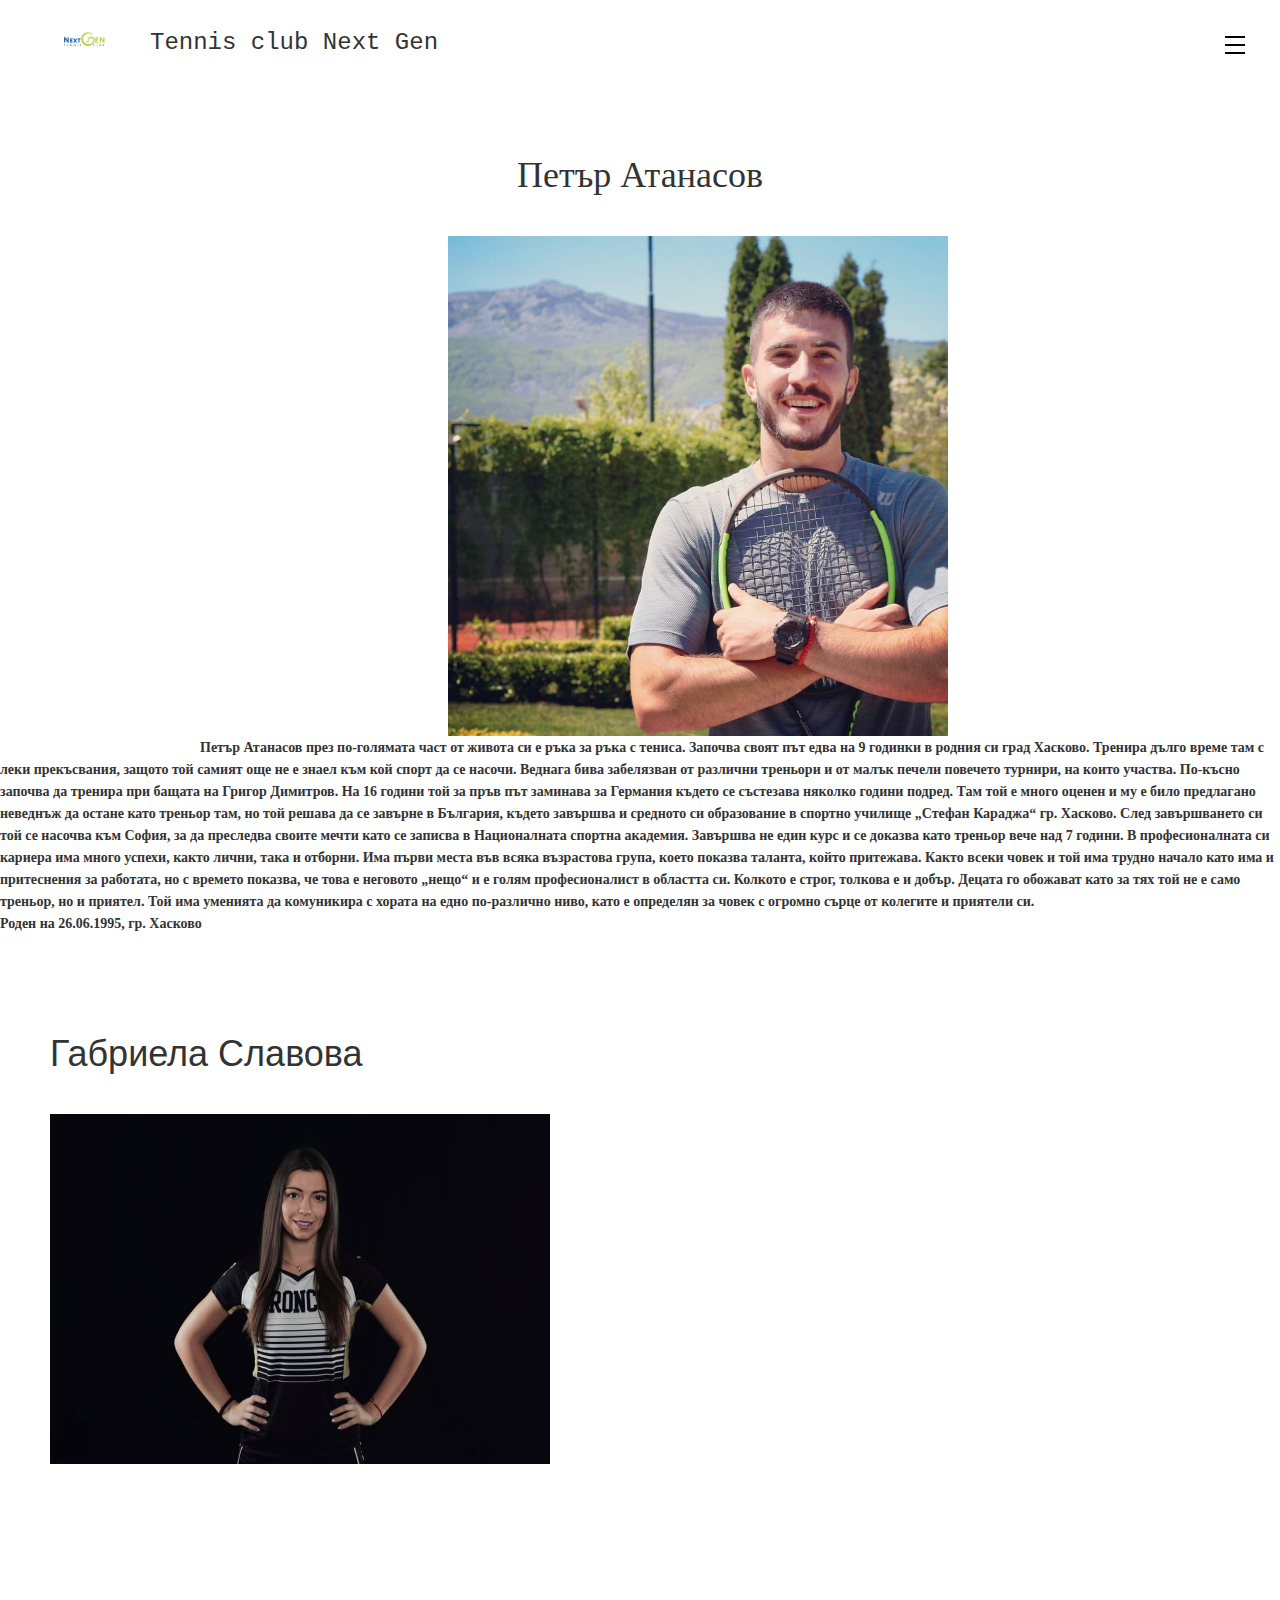
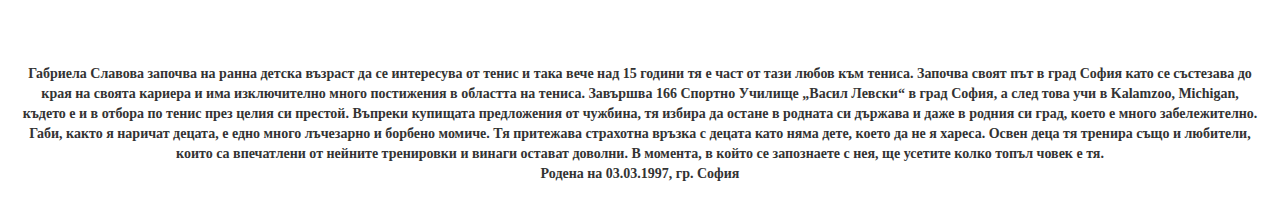
<file: Ekip.html>
<!DOCTYPE html>
<html lang="en">
<head>
    <meta charset="UTF-8">
    <meta http-equiv="X-UA-Compatible" content="IE=edge">
    <meta name="viewport" content="width=device-width, initial-scale=1.0">
    <title>Екип</title>
    <link rel = "icon" href="My project (3).png">
    <link rel = "stylesheet" type="text/css"href="ekip.css">
    <link rel = "stylesheet"href = "http://maxcdn.bootstrapcdn.com/bootstrap/3.3.6/css/bootstrap.min.css">
    <script src="https://ajax.googleapis.com/ajax/libs/jquery/1.12.4/jquery.min.js"></script>
    <script src = "http://maxcdn.bootstrapcdn.com/bootstrap/3.3.6/js/bootstrap.min.js"></script>
    <link href="https://fonts.googleapis.com/css2?family=Oswald&display=swap" rel="stylesheet">
</head>
<body>
   <input type="checkbox" id="active">
    <label for="active" class="menu-btn"><span></span></label>
    <label for="active" class="close"></label>
    <div class="wrapper">
      <ul>
<li><a href="index.html">Начало</a></li>
<li><a href="Ekip.html">Екип</a></li>
<li><a href="ZapazeteChas.html">Услуги</a></li>
<li><a href="News.html">Новини</a></li>
<li><a href="Kontakti.html">Контакти</a></li>
</ul>
</div> 
<img style="height: 50px;width: 50px; margin-left: 60px; margin-top: 10px;" src="288330141_2309681042506107_2294562379122663327_n.jpg">
<h3 style="font-family: 'Courier New', Courier, monospace; margin-top: -35px;margin-left: 150px;">Tennis club Next Gen</h3>
      <h1 id="ime">Петър Атанасов</h1>
     <img id="petur" src="1.jpg.jpg">
 <p><b id="infopetur">Петър Атанасов през по-голямата част от живота си е ръка за ръка с тениса. Започва своят път едва на 9 годинки в родния си град Хасково.
     Тренира дълго време там с леки прекъсвания, защото той самият още не е знаел към кой спорт да се насочи. Веднага бива забелязван от различни треньори и от малък печели повечето турнири, на които участва. По-късно започва да тренира при бащата на Григор Димитров. 
    На 16 години той за пръв път заминава за Германия където се състезава няколко години подред. Там той е много оценен и му е било предлагано неведнъж да остане като треньор там, но той решава да се завърне в България, където завършва и средното си образование в спортно училище „Стефан Караджа“ гр. Хасково. 
    
    След завършването си той се насочва към София, за да преследва своите мечти като се записва в Националната спортна академия. Завършва не един курс и се доказва като треньор вече над 7 години.
    
    В професионалната си кариера има много успехи, както лични, така и отборни. Има първи места във всяка възрастова група, което показва таланта, който притежава.
    
    Както всеки човек и той има трудно начало като има и притеснения за работата, но с времето показва, че това е неговото „нещо“ и е голям професионалист в областта си. Колкото е строг, толкова е и добър. Децата го обожават като за тях той не е само треньор, но и приятел.
    
    Той има уменията да комуникира с хората на едно по-различно ниво, като е определян за човек с огромно сърце от колегите и приятели си. 
    
    <br>Роден на 26.06.1995, гр. Хасково</b></p>
    <h1 id="gabi">Габриела Славова</h1>
    <img id="snimka_gabi" src="gabi.jpg">
    <b id="infogabi">Габриела Славова започва на ранна детска възраст да се интересува от тенис и така вече над 15 години тя е част от тази любов към тениса. Започва своят път в град София като се състезава до края на своята кариера и има изключително много постижения в областта на тениса.

        Завършва 166 Спортно Училище „Васил Левски“ в град София, а след това учи в  Kalamzoo, Michigan, където е и в отбора по тенис през целия си престой. Въпреки купищата предложения от чужбина, тя избира да остане в родната си държава и даже в родния си град, което е много забележително.
        
        Габи, както я наричат децата, е едно много лъчезарно и борбено момиче. Тя притежава страхотна връзка с децата като няма дете, което да не я хареса.
        
        Освен деца тя тренира също и любители, които са впечатлени от нейните тренировки и винаги остават доволни. В момента, в който се запознаете с нея, ще усетите колко топъл човек е тя.
        <br>Родена на 03.03.1997, гр. София</b> </b>
</body>
</file>
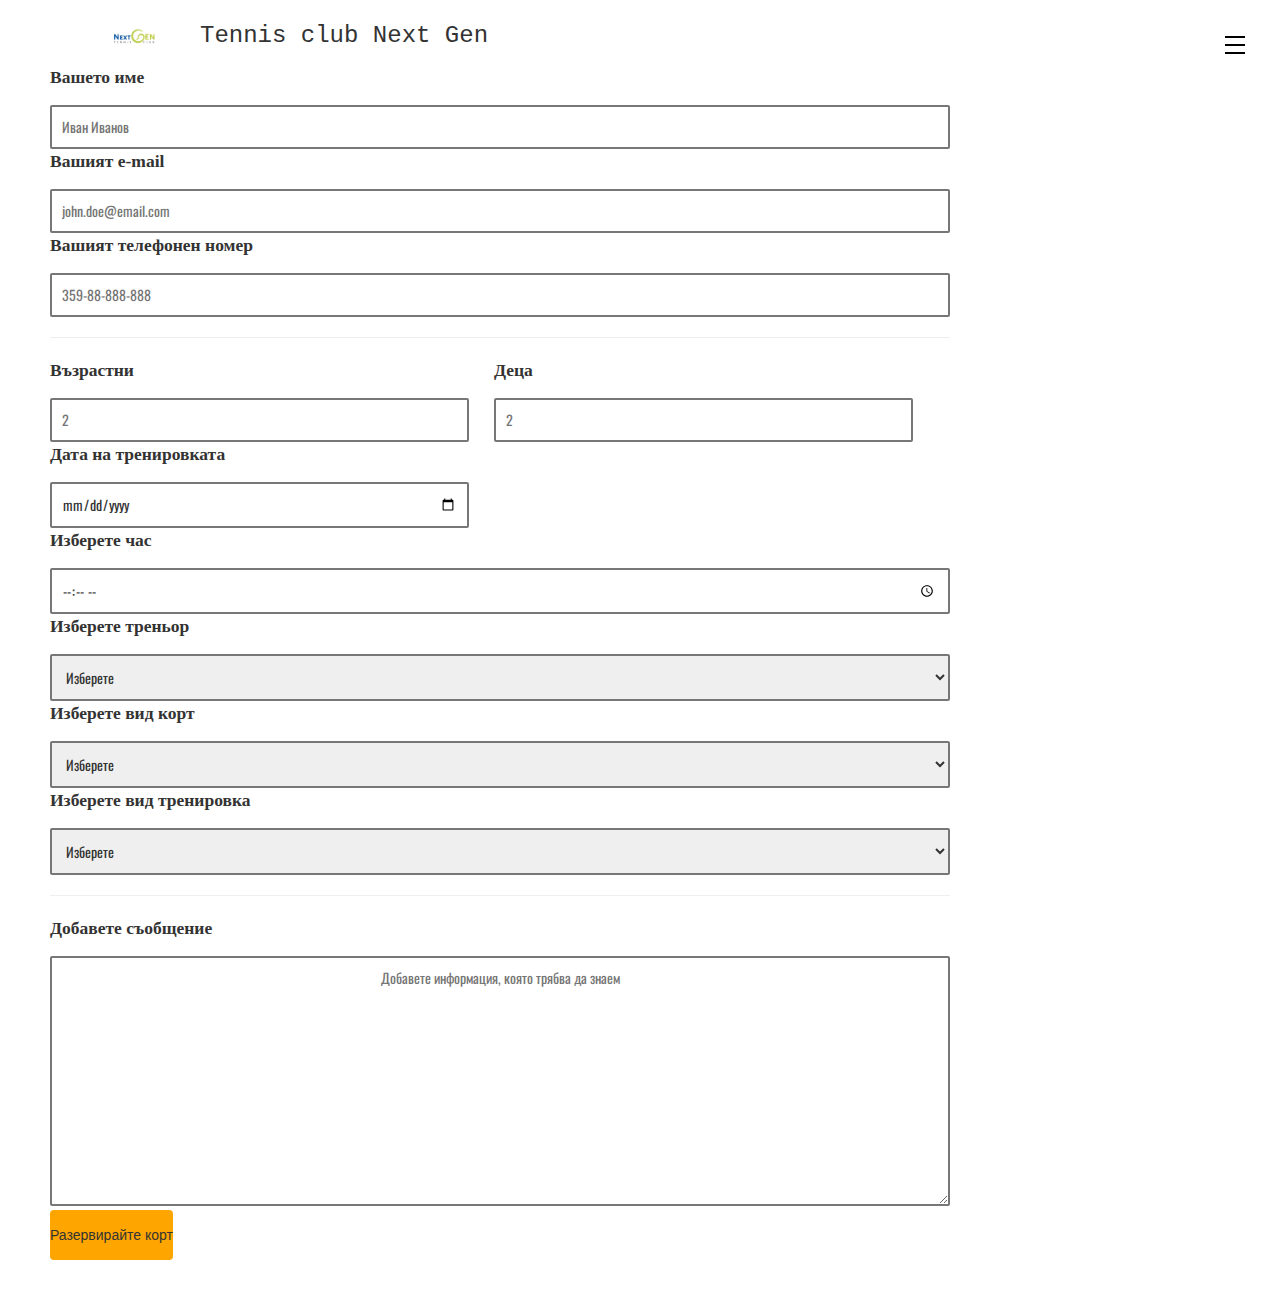
<file: ZapazeteChas.html>
<!DOCTYPE html>
<html lang="en">
<head>
    <meta charset="UTF-8">
    <meta http-equiv="X-UA-Compatible" content="IE=edge">
    <meta name="viewport" content="width=device-width, initial-scale=1.0">
    <title>Запазете час</title>
    <link rel = "icon" href="My project (3).png">
    <link rel = "stylesheet" type="text/css"href="zapazvanenachas.css">
    <link rel = "stylesheet"href = "http://maxcdn.bootstrapcdn.com/bootstrap/3.3.6/css/bootstrap.min.css">
    <script src="https://ajax.googleapis.com/ajax/libs/jquery/1.12.4/jquery.min.js"></script>
    <script src = "http://maxcdn.bootstrapcdn.com/bootstrap/3.3.6/js/bootstrap.min.js"></script>
    <link href="https://fonts.googleapis.com/css2?family=Oswald&display=swap" rel="stylesheet">
</head>
<body>
    <input type="checkbox" id="active">
    <label for="active" class="menu-btn"><span></span></label>
    <label for="active" class="close"></label>
    <div class="wrapper">
      <ul>
<li><a href="index.html">Начало</a></li>
<li><a href="Ekip.html">Екип</a></li>
<li><a href="ZapazeteChas.html">Услуги</a></li>
<li><a href="News.html">Новини</a></li>
<li><a href="Kontakti.html">Контакти</a></li>
</ul>
</div> 
<img style="height: 50px;width: 50px; margin-left: 60px; margin-top: -78px;" src="288330141_2309681042506107_2294562379122663327_n.jpg">
<h3 style="font-family: 'Courier New', Courier, monospace; margin-top: -62px;margin-left: 150px;">Tennis club Next Gen</h3>

<form action="reservation.php" method="post">
    <div class="elem-group">
      <label for="name">Вашето име</label>
      <input type="text" id="name" name="visitor_name" placeholder="Иван Иванов" >
    </div>
    <div class="elem-group">
      <label for="email">Вашият e-mail</label>
      <input type="email" id="email" name="visitor_email" placeholder="john.doe@email.com" required>
    </div>
    <div class="elem-group">
      <label for="phone">Вашият телефонен номер</label>
      <input type="tel" id="phone" name="visitor_phone" placeholder="359-88-888-888" pattern=(\d{3})-?\s?(\d{5})-?\s?(\d{9}) required>
    </div>
    <hr>
    <div class="elem-group inlined">
      <label for="adult">Възрастни</label>
      <input type="number" id="adult" name="total_adults" placeholder="2" min="1" required>
    </div>
    <div class="elem-group inlined">
      <label for="child">Деца</label>
      <input type="number" id="child" name="total_children" placeholder="2" min="0" required>
    </div>
    <div class="elem-group inlined">
      <label for="checkin-date">Дата на тренировката</label>
      <input type="date" id="checkin-date" name="checkin" required>
    </div>
    <br><form action="/action_page.php">
        <label for="appt">Изберете час</label>
        <input type="time" id="appt" name="appt">
      </form>
    <div class="elem-group">
      <label for="room-selection">Изберете треньор</label>
      <select id="room-selection" name="room_preference" required>
          <option value="">Изберете</option>
          <option value="connecting">Петър Атанасов</option>
          <option value="adjoining">Габриела Славова</option>
          <option value="adjacent">Таня Сократова</option>
          <option value="adjacent">Без треньор</option>
      </select>
    </div>
    <div class="elem-group">
        <label for="room-selection">Изберете вид корт</label>
        <select id="room-selection" name="room_preference" required>
            <option value="">Изберете</option>
            <option value="connecting">Оранжев</option>
            <option value="adjoining">Хард</option>
            <option value="adjacent">Трева</option>
            <option value="adjacent">Зала</option>
        </select>
      </div>
      <div class="elem-group">
        <label for="room-selection">Изберете вид тренировка</label>
        <select id="room-selection" name="room_preference" required>
            <option value="">Изберете</option>
            <option value="connecting">Индивидуална</option>
            <option value="adjoining">Групова</option>
        </select>
      </div>
    <hr>
    <div class="elem-group">
      <label for="message">Добавете съобщение</label>
      <textarea id="message" name="visitor_message" placeholder="Добавете информация, която трябва да знаем" required></textarea>
    </div>
    <button type="submit">Разервирайте корт</button>
  </form>
</body>
</file>
<file: ekip.css>
*{
  margin: 0;
  padding: 0;
  box-sizing: border-box;
  font-family: 'Lato', sans-serif;
  font-family: 'Oswald', sans-serif;
}
.wrapper{
  position: fixed;
  top: 0;
  /*left: -100%;*/
  right: -100%;
  height: 100%;
  width: 100%;
  background: #000;
  /*background: linear-gradient(90deg, #f92c78, #4114a1);*/
  /* background: linear-gradient(375deg, #1cc7d0, #2ede98); */
 /* background: linear-gradient(-45deg, #e3eefe 0%, #efddfb 100%);*/
  transition: all 0.6s ease-in-out;
}
#active:checked ~ .wrapper{
  /*left: 0;*/
  right:0;
}
.menu-btn{
  position: absolute;
  z-index: 2;
  right: 20px;
  /*left: 20px; */
  top: 20px;
  height: 50px;
  width: 50px;
  text-align: center;
  line-height: 50px;
  border-radius: 50%;
  font-size: 20px;
  cursor: pointer;
  /*color: #fff;*/
  /*background: linear-gradient(90deg, #f92c78, #4114a1);*/
  /* background: linear-gradient(375deg, #1cc7d0, #2ede98); */
 /* background: linear-gradient(-45deg, #e3eefe 0%, #efddfb 100%); */
  transition: all 0.3s ease-in-out;
}
.menu-btn span,
.menu-btn:before,
.menu-btn:after{
	content: "";
	position: absolute;
	top: calc(50% - 1px);
	left: 30%;
	width: 40%;
	border-bottom: 2px solid #000;
	transition: transform .6s cubic-bezier(0.215, 0.61, 0.355, 1);
}
.menu-btn:before{
  transform: translateY(-8px);
}
.menu-btn:after{
  transform: translateY(8px);
}
.close {
	z-index: 1;
	width: 100%;
	height: 100%;
	pointer-events: none;
	transition: background .6s;
}
/* closing animation */
#active:checked + .menu-btn span {
	transform: scaleX(0);
}
#active:checked + .menu-btn:before {
	transform: rotate(45deg);
  border-color: #fff;
}
#active:checked + .menu-btn:after {
	transform: rotate(-45deg);
  border-color: #fff;
}
.wrapper ul{
  position: absolute;
  top: 60%;
  left: 50%;
  height: 90%;
  transform: translate(-50%, -50%);
  list-style: none;
  text-align: center;
}
.wrapper ul li{
  height: 10%;
  margin: 15px 0;
}
.wrapper ul li a{
  text-decoration: none;
  font-size: 30px;
  font-weight: 500;
  padding: 5px 30px;
  color: #fff;
  border-radius: 50px;
  position: absolute;
  line-height: 50px;
  margin: 5px 30px;
  opacity: 0;
  transition: all 0.3s ease;
  transition: transform .6s cubic-bezier(0.215, 0.61, 0.355, 1);
}
.wrapper ul li a:after{
  position: absolute;
  content: "";
  background: #fff;
   /*background: linear-gradient(#14ffe9, #ffeb3b, #ff00e0);*/
  /*background: linear-gradient(375deg, #1cc7d0, #2ede98);*/
  width: 100%;
  height: 100%;
  left: 0;
  top: 0;
  border-radius: 50px;
  transform: scaleY(0);
  z-index: -1;
  transition: transform 0.3s ease;
}
.wrapper ul li a:hover:after{
  transform: scaleY(1);
}
.wrapper ul li a:hover{
  color: #1a73e8;
}
input[type="checkbox"]{
  display: none;
}
.content{
  position: absolute;
  top: 50%;
  left: 50%;
  transform: translate(-50%, -50%);
  z-index: -1;
  text-align: center;
  width: 100%;
  color: #202020;
}
.content .title{
  font-size: 40px;
  font-weight: 700;
}
.content p{
  font-size: 35px;
  font-weight: 600;
}

#active:checked ~ .wrapper ul li a{
  opacity: 1;
}
.wrapper ul li a{
  transition: opacity 1.2s, transform 1.2s cubic-bezier(0.215, 0.61, 0.355, 1);
  transform: translateX(100px);
}
#active:checked ~ .wrapper ul li a{
	transform: none;
	transition-timing-function: ease, cubic-bezier(.1,1.3,.3,1); /* easeOutBackを緩めた感じ */
   transition-delay: .6s;
  transform: translateX(-100px);
}
  #petur{
    margin-top: 30px;
    margin-left: 35%;
    width: 500px;
    height: 500px;
  }
  #ime
  {
    margin-top: 100px;
    text-align: center;
    font-family: 'Times New Roman', Times, serif;
  }
  #infopetur
  {
    text-align: center;
    margin-top: 200px;
    font-family: 'Times New Roman', Times, serif;
    margin-left: 200px;
    margin-right: 200px;
  }
  #gabi
  {
    margin-top: 100px;
    margin-left: 50px;
  }
  #snimka_gabi{
    margin-top: 30px;
    margin-left: 50px;
    width: 500px;
    height: 350px;
    margin-bottom: 50px;
  }
  #infogabi
  {
    text-align: center;
    float: right;
    margin-top: 130px;
    padding: 20px;
    font-family: 'Times New Roman', Times, serif;  
  }
</file>
<file: zapazvanenachas.css>
*{
  margin: 0;
  padding: 0;
  box-sizing: border-box;
  font-family: 'Lato', sans-serif;
  font-family: 'Oswald', sans-serif;
}
.wrapper{
  position: fixed;
  top: 0;
  /*left: -100%;*/
  right: -100%;
  height: 100%;
  width: 100%;
  background: #000;
  /*background: linear-gradient(90deg, #f92c78, #4114a1);*/
  /* background: linear-gradient(375deg, #1cc7d0, #2ede98); */
 /* background: linear-gradient(-45deg, #e3eefe 0%, #efddfb 100%);*/
  transition: all 0.6s ease-in-out;
}
#active:checked ~ .wrapper{
  /*left: 0;*/
  right:0;
}
.menu-btn{
  position: absolute;
  z-index: 2;
  right: 20px;
  /*left: 20px; */
  top: 20px;
  height: 50px;
  width: 50px;
  text-align: center;
  line-height: 50px;
  border-radius: 50%;
  font-size: 20px;
  cursor: pointer;
  /*color: #fff;*/
  /*background: linear-gradient(90deg, #f92c78, #4114a1);*/
  /* background: linear-gradient(375deg, #1cc7d0, #2ede98); */
 /* background: linear-gradient(-45deg, #e3eefe 0%, #efddfb 100%); */
  transition: all 0.3s ease-in-out;
}
.menu-btn span,
.menu-btn:before,
.menu-btn:after{
	content: "";
	position: absolute;
	top: calc(50% - 1px);
	left: 30%;
	width: 40%;
	border-bottom: 2px solid #000;
	transition: transform .6s cubic-bezier(0.215, 0.61, 0.355, 1);
}
.menu-btn:before{
  transform: translateY(-8px);
}
.menu-btn:after{
  transform: translateY(8px);
}


.close {
	z-index: 1;
	width: 100%;
	height: 100%;
	pointer-events: none;
	transition: background .6s;
}

/* closing animation */
#active:checked + .menu-btn span {
	transform: scaleX(0);
}
#active:checked + .menu-btn:before {
	transform: rotate(45deg);
  border-color: #fff;
}
#active:checked + .menu-btn:after {
	transform: rotate(-45deg);
  border-color: #fff;
}
.wrapper ul{
  position: absolute;
  top: 60%;
  left: 50%;
  height: 90%;
  transform: translate(-50%, -50%);
  list-style: none;
  text-align: center;
}
.wrapper ul li{
  height: 10%;
  margin: 15px 0;
}
.wrapper ul li a{
  text-decoration: none;
  font-size: 30px;
  font-weight: 500;
  padding: 5px 30px;
  color: #fff;
  border-radius: 50px;
  position: absolute;
  line-height: 50px;
  margin: 5px 30px;
  opacity: 0;
  transition: all 0.3s ease;
  transition: transform .6s cubic-bezier(0.215, 0.61, 0.355, 1);
}
.wrapper ul li a:after{
  position: absolute;
  content: "";
  background: #fff;
   /*background: linear-gradient(#14ffe9, #ffeb3b, #ff00e0);*/
  /*background: linear-gradient(375deg, #1cc7d0, #2ede98);*/
  width: 100%;
  height: 100%;
  left: 0;
  top: 0;
  border-radius: 50px;
  transform: scaleY(0);
  z-index: -1;
  transition: transform 0.3s ease;
}
.wrapper ul li a:hover:after{
  transform: scaleY(1);
}
.wrapper ul li a:hover{
  color: #1a73e8;
}
input[type="checkbox"]{
  display: none;
}
.content{
  position: absolute;
  top: 50%;
  left: 50%;
  transform: translate(-50%, -50%);
  z-index: -1;
  text-align: center;
  width: 100%;
  color: #202020;
}
.content .title{
  font-size: 40px;
  font-weight: 700;
}
.content p{
  font-size: 35px;
  font-weight: 600;
}

#active:checked ~ .wrapper ul li a{
  opacity: 1;
}
.wrapper ul li a{
  transition: opacity 1.2s, transform 1.2s cubic-bezier(0.215, 0.61, 0.355, 1);
  transform: translateX(100px);
}
#active:checked ~ .wrapper ul li a{
	transform: none;
	transition-timing-function: ease, cubic-bezier(.1,1.3,.3,1); /* easeOutBackを緩めた感じ */
   transition-delay: .6s;
  transform: translateX(-100px);
}

body {
  width: 1000px;
  margin: 0 auto;
  padding: 50px;
}

div.elem-group.inlined {
  width: 49%;
  display: inline-block;
 
}

label {
  display: block;
  font-family: 'Nanum Gothic';
  padding-bottom: 10px;
  font-size: 1.25em;
}

input, select, textarea {
  border-radius: 2px;
  border: 2px solid #777;
  box-sizing: border-box;
  font-size: 1.25em;
  font-family: 'Nanum Gothic';
  width: 100%;
  padding: 10px;
}

div.elem-group.inlined input {
  width: 95%;
  display: inline-block;
}

textarea {
  height: 250px;
  text-align: center;
}

hr {
  border: 1px dotted #ccc;
}

button {
  height: 50px;
  background: orange;
  border: none;
  color: white;
  font-size: 1.25em;
  font-family: 'Nanum Gothic';
  border-radius: 4px;
  cursor: pointer;
  margin-left: 100px;
}

button:hover {
  border: 2px solid black;
}
</file>
